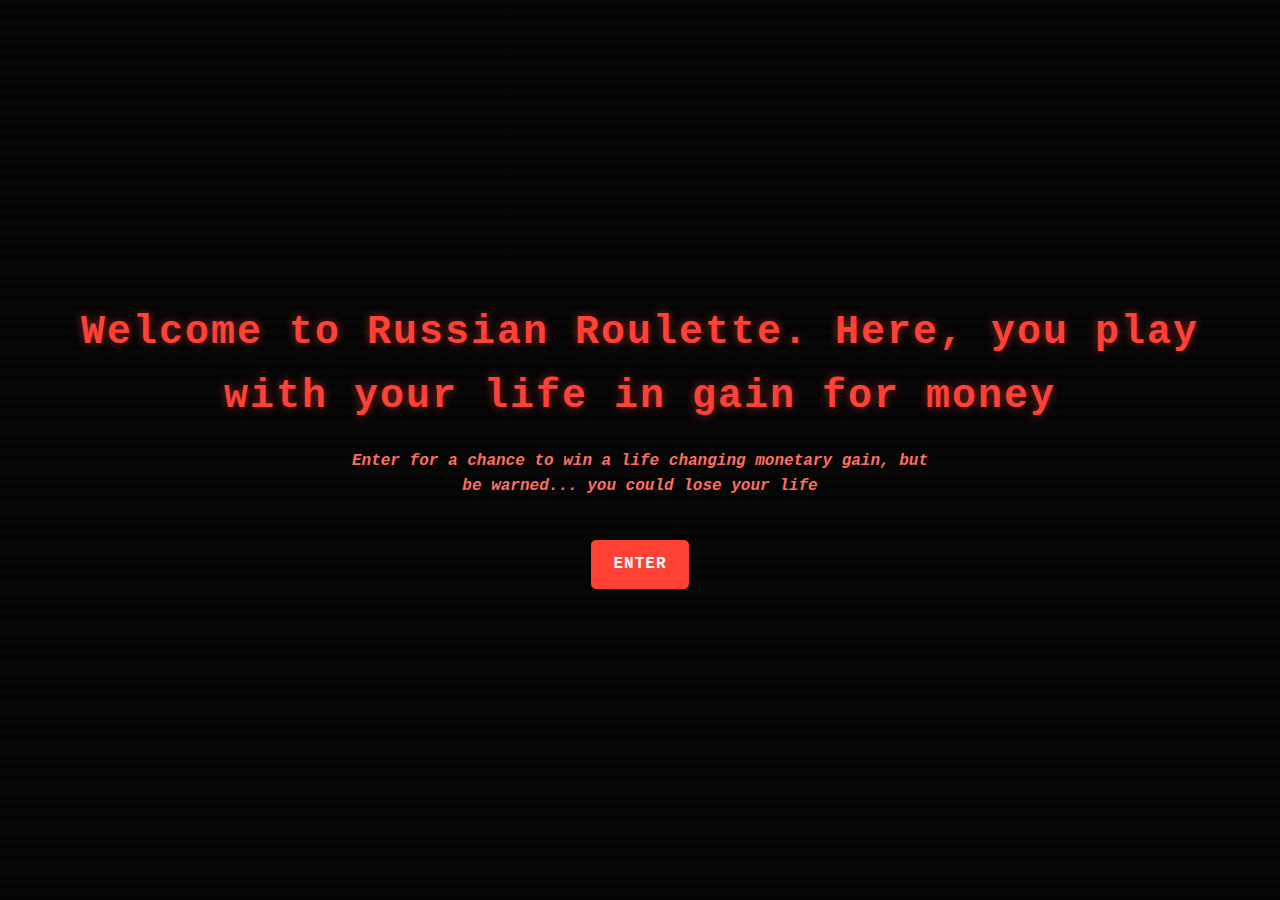
<file: templates/index.html>
<!DOCTYPE html>
<html lang="en">
<head>
    <meta charset="UTF-8">
    <meta name="viewport" content="width=device-width, initial-scale=1.0">
    <title>Russian Roulette - Home</title>
    <link rel="stylesheet" href="/static/styles.css">
</head>
<body>
    <h1 class="flash-text">Welcome to Russian Roulette. Here, you play with your life in gain for money</h1>
    <h4 class="flash-text">Enter for a chance to win a life changing monetary gain, but be warned... you could lose your life</h4>
    <a href="/pregamestart" class="flash-text">Enter</a>
</body>
</html>
</file>
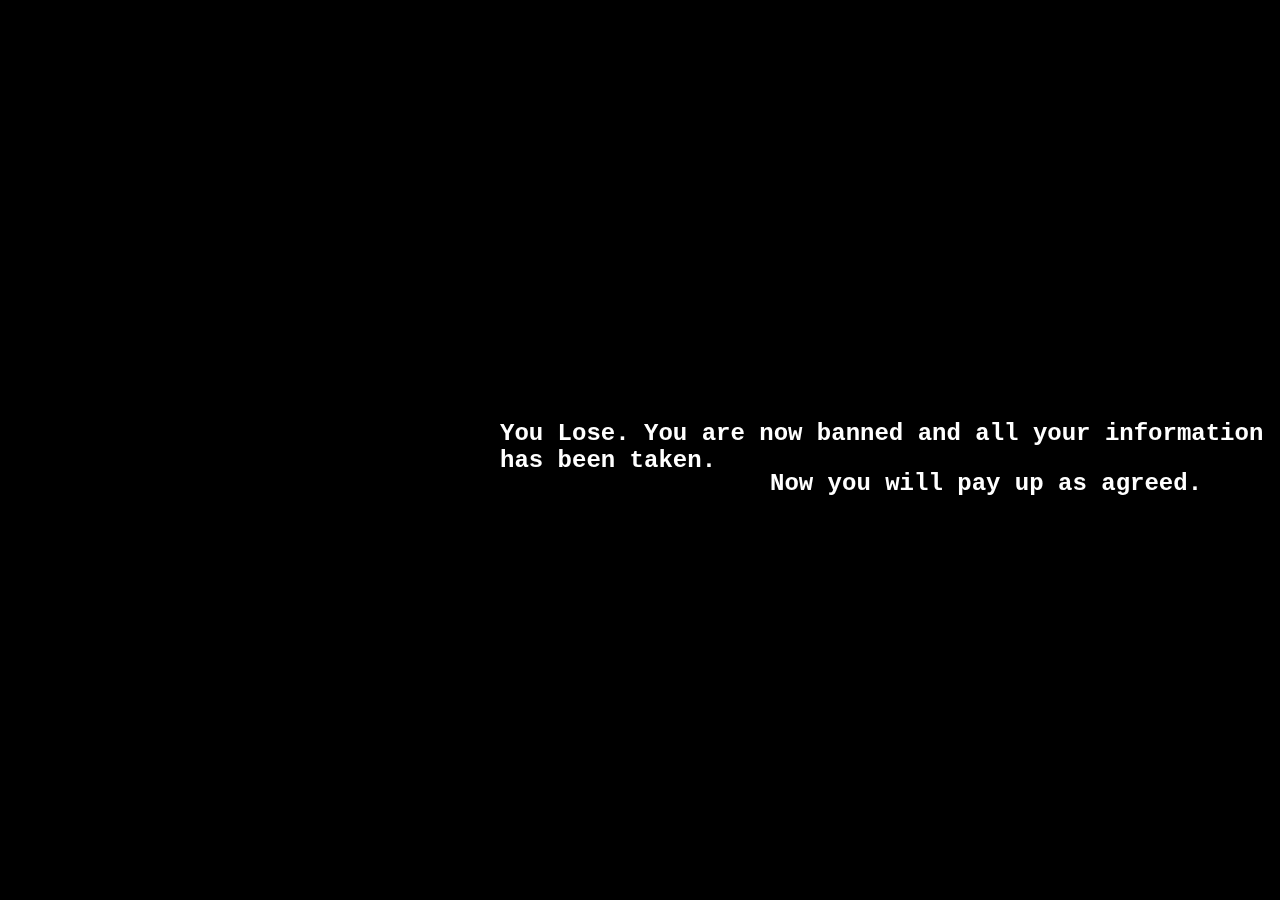
<file: templates/banned.html>
<!DOCTYPE html>
<html lang="en">
<head>
    <meta charset="UTF-8">
    <meta name="viewport" content="width=device-width, initial-scale=1.0">
    <title>Document</title>
    <style>
        body {
            background-color: black;
        }

        .upper-text {
            color: white;
            position: fixed;
            left: 500px;
            top: 400px;
            font-family: 'Courier New', Courier, monospace;
        }

        .lower-text {
            color: white;
            position: fixed;
            left: 770px;
            top: 450px;
            font-family: 'Courier New', Courier, monospace;
        }
    </style>
</head>
<body>
    <h2 class="upper-text">You Lose. You are now banned and all your information has been taken.</h2>
    <h2 class="lower-text">Now you will pay up as agreed.</h2>
</body>
</html>
</file>
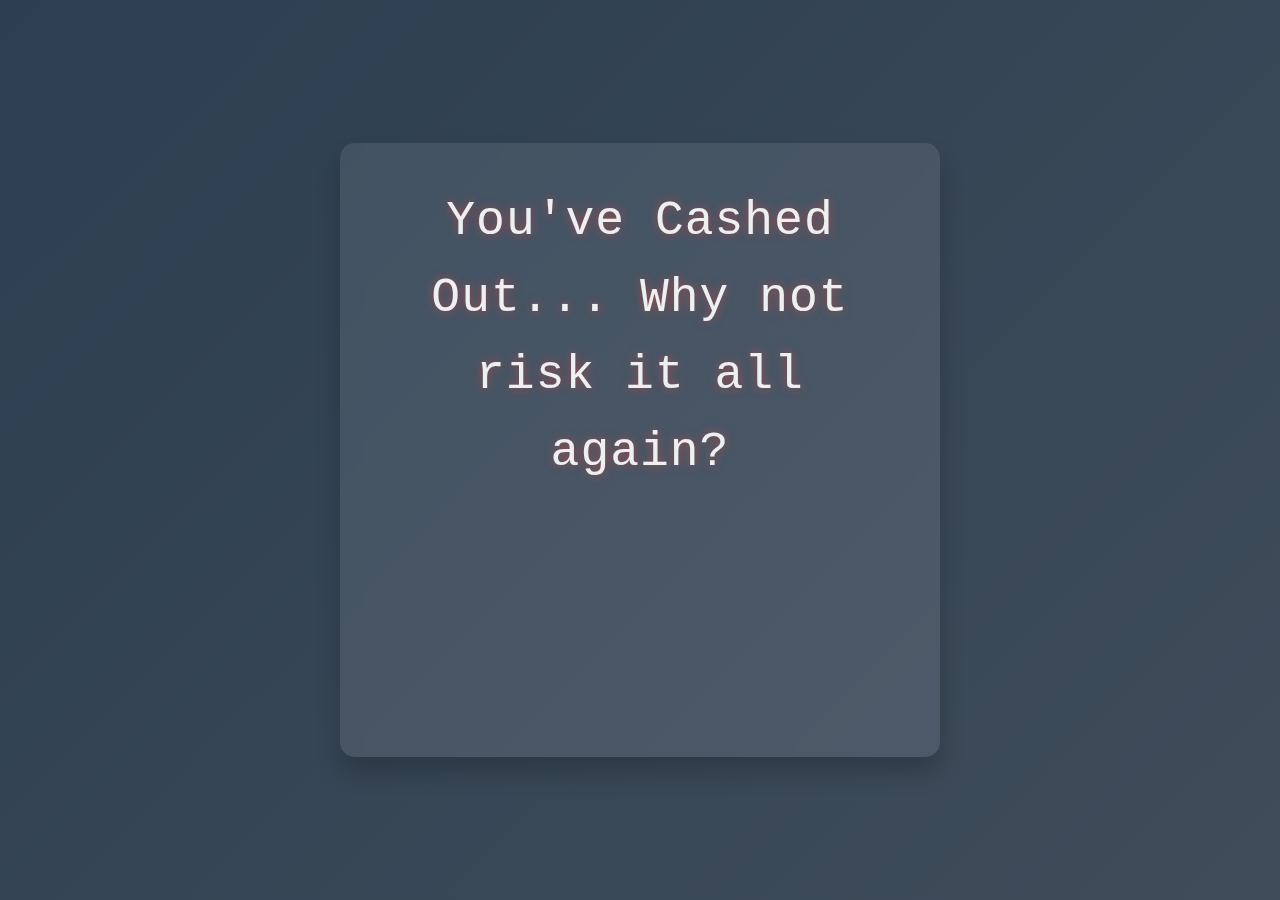
<file: templates/cashout.html>
<!DOCTYPE html>
<html lang="en">
<head>
    <meta charset="UTF-8">
    <meta name="viewport" content="width=device-width, initial-scale=1.0">
    <title>Russian Roulette - Cashout</title>
    <link rel="stylesheet" href="/static/styles.css">
</head>
<body class="cashout">
    <div class="cashout-container">
        <h1 class="cashout-title">You've Cashed Out... Why not risk it all again?</h1>
        <div class="cashout-amount">${{.moneyEarned}}</div>
        <a href="/" class="home-link">Back to Home</a>
    </div>
</body>
</html>
</file>
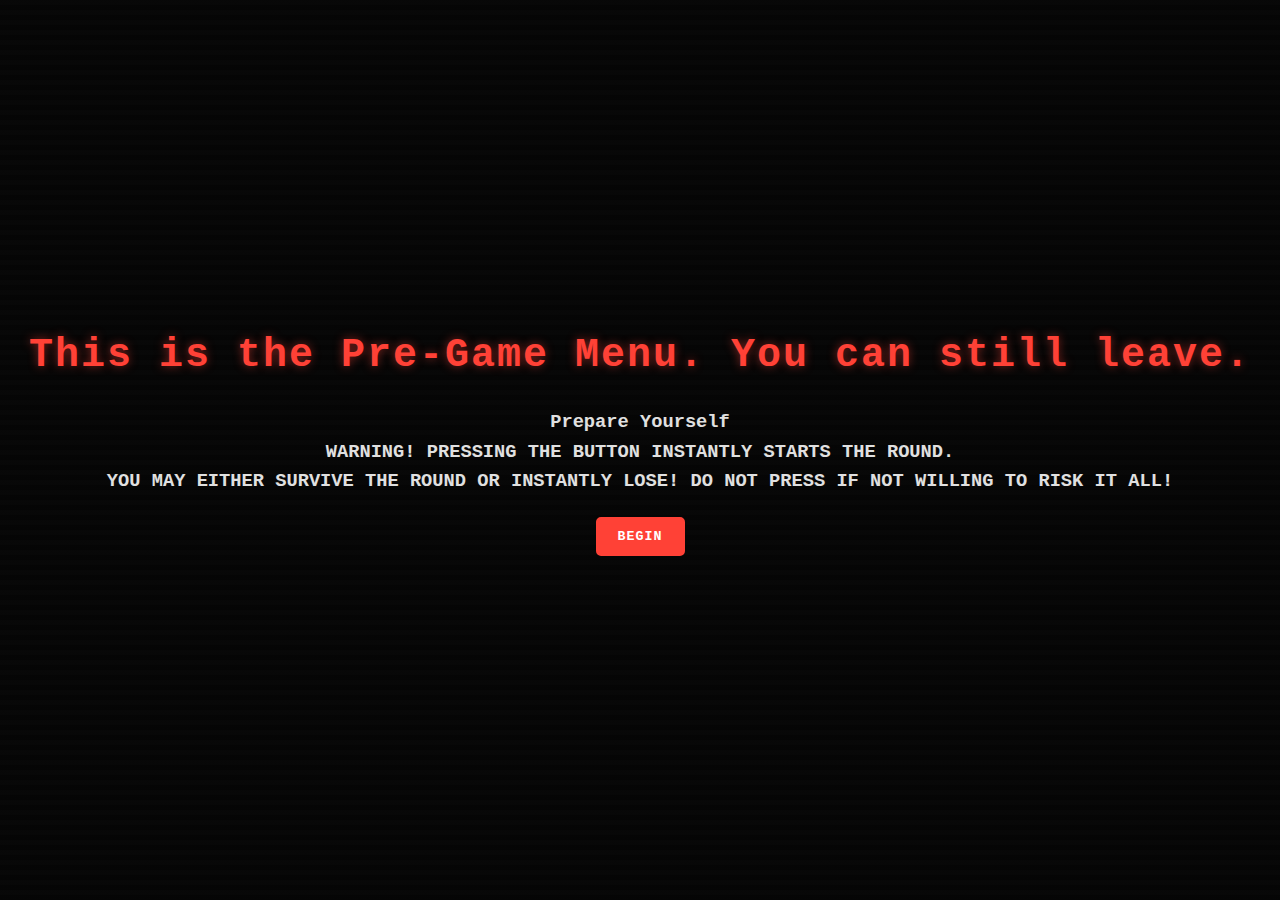
<file: templates/pregamestart.html>
<!DOCTYPE html>
<html lang="en">
<head>
    <meta charset="UTF-8">
    <meta name="viewport" content="width=device-width, initial-scale=1.0">
    <title>Russian Roulette - Pre-Game Screen</title>
    <link rel="stylesheet" href="/static/styles.css">
</head>
<body>
    <h1>This is the Pre-Game Menu. You can still leave.</h1>
    <h3>Prepare Yourself</h3>
    <h3>WARNING! PRESSING THE BUTTON INSTANTLY STARTS THE ROUND.</h3>
    <h3>YOU MAY EITHER SURVIVE THE ROUND OR INSTANTLY LOSE! DO NOT PRESS IF NOT WILLING TO RISK IT ALL!</h3>
    <form action="/gametime" method="GET">
        <button type="submit" class="flash-text">Begin</button>
    </form>
</body>
</html>
</file>
<file: static/styles.css>
* {
    margin: 0;
    padding: 0;
    box-sizing: border-box;
    font-family: 'Courier New', monospace;
}

body {
    background-color: #1a1a1a;
    color: #e0e0e0;
    line-height: 1.6;
    display: flex;
    flex-direction: column;
    align-items: center;
    justify-content: center;
    min-height: 100vh;
    text-align: center;
    padding: 20px;
    background-image: 
        linear-gradient(rgba(0,0,0,0.8), rgba(0,0,0,0.8)),
        repeating-linear-gradient(0deg, transparent, transparent 5px, rgba(255,255,255,0.05) 5px, rgba(255,255,255,0.05) 10px);
}

/* Text Flash Animations */
@keyframes flash {
    0%, 50%, 100% { opacity: 1; color: white; }
    25%, 75% { opacity: 1; color: #ff4136;}
}

@keyframes blood-flash {
    0%, 100% { color: #ff4136; }
    50% { color: #8b0000; }
}

.flash-text {
    animation: flash 500ms infinite;
}

.blood-flash {
    animation: blood-flash 1.5s infinite;
}

.extreme-flash {
    animation: 
        flash 0.5s infinite,
        blood-flash 1s infinite;
}

h1 {
    color: #ff4136;
    font-size: 2.5rem;
    margin-bottom: 20px;
    text-shadow: 0 0 10px rgba(255,65,54,0.5);
    letter-spacing: 2px;
}

h4 {
    color: #ff6f61;
    max-width: 600px;
    margin: 0 auto 30px;
    font-style: italic;
}

p {
    color: #cccccc;
    margin: 10px 0;
}

a, button {
    display: inline-block;
    padding: 10px 20px;
    background-color: #ff4136;
    color: white;
    text-decoration: none;
    border: 2px solid #ff4136;
    border-radius: 5px;
    transition: all 0.3s ease;
    cursor: pointer;
    margin: 10px;
    text-transform: uppercase;
    font-weight: bold;
    letter-spacing: 1px;
}

a:hover, button:hover {
    background-color: transparent;
    color: #ff4136;
    box-shadow: 0 0 15px rgba(255,65,54,0.5);
}

form {
    display: inline-block;
    margin: 10px;
}

/* Game Time Specific Styles */
.game-stats {
    background-color: rgba(0,0,0,0.7);
    border: 1px solid #ff4136;
    padding: 20px;
    border-radius: 10px;
    margin: 20px 0;
    max-width: 400px;
    width: 100%;
}

.chance-to-die {
    color: #ff4136;
    font-size: 1.2rem;
    font-weight: bold;
    margin: 15px 0;
    animation: pulse 2s infinite;
}

@keyframes pulse {
    0%, 100% { opacity: 1; }
    50% { opacity: 0.6; }
}

.warning {
    color: #ff4136;
    font-weight: bold;
    margin: 20px 0;
    text-transform: uppercase;
    letter-spacing: 2px;
}

/* Responsive Design */
@media (max-width: 600px) {
    h1 {
        font-size: 2rem;
    }

    a, button {
        padding: 8px 15px;
        margin: 5px;
    }
}

/* Additional styles for the cashout page */
body.cashout {
    background: linear-gradient(135deg, #2c3e50, #797979);
    background-size: 400% 400%;
    animation: gradientFlow 15s ease infinite;
    display: flex;
    align-items: center;
    justify-content: center;
    min-height: 100vh;
    font-family: 'Helvetica Neue', Arial, sans-serif;
    color: #ecf0f1;
    perspective: 1000px;
}

@keyframes gradientFlow {
    0% { background-position: 0% 50%; }
    50% { background-position: 100% 50%; }
    100% { background-position: 0% 50%; }
}

@keyframes fadeIn {
    from {
        opacity: 0;
        transform: translateY(20px);
    }
    to {
        opacity: 1;
        transform: translateY(0);
    }
}

.cashout-container {
    background: rgba(236, 240, 241, 0.1);
    border-radius: 15px;
    padding: 40px;
    text-align: center;
    box-shadow: 0 15px 25px rgba(0,0,0,0.2);
    backdrop-filter: blur(10px);
    max-width: 600px;
    width: 90%;
    animation: fadeIn 1.5s ease-out forwards;
}

.cashout-title {
    font-size: 3rem;
    margin-bottom: 20px;
    color: #ecf0f1;
    font-weight: 300;
    letter-spacing: 1px;
}

.cashout-amount {
    font-size: 4rem;
    color: #ffffff;
    margin-bottom: 30px;
    font-weight: 500;
    text-shadow: 0 4px 6px rgba(0,0,0,0.1);
    animation: fadeIn 2s ease-out 0.5s forwards;
    opacity: 0;
}

.home-link {
    display: inline-block;
    padding: 12px 24px;
    background-color: rgba(0, 0, 0, 0.3);
    color: #ffffff;
    text-decoration: none;
    border-radius: 5px;
    transition: all 0.3s ease;
    border: 2px solid #ffffff;
    font-weight: 500;
    letter-spacing: 1px;
    opacity: 0;
    animation: fadeIn 2s ease-out 1s forwards;
}

.home-link:hover {
    background-color: #ffffff;
    color: white;
    box-shadow: 0 8px 15px rgba(0,0,0,0.2);
}

@media (max-width: 600px) {
    .cashout-title {
        font-size: 2rem;
    }
    .cashout-amount {
        font-size: 3rem;
    }
}
</file>
